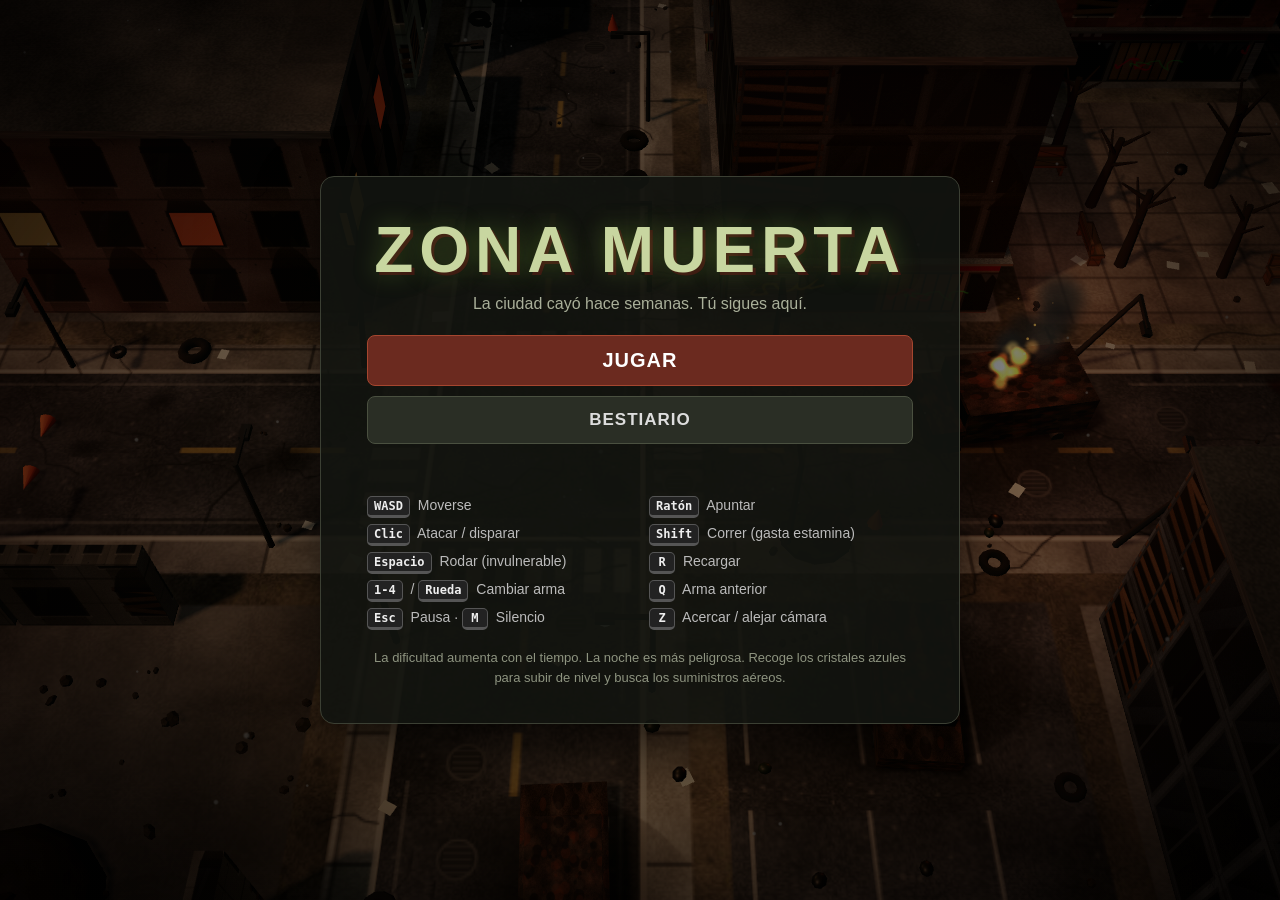
<file: index.html>
<!doctype html>
<html lang="es">
<head>
  <meta charset="utf-8">
  <meta name="viewport" content="width=device-width, initial-scale=1">
  <title>Zona Muerta</title>
  <link rel="stylesheet" href="css/style.css">
</head>
<body>
  <canvas id="gl"></canvas>
  <canvas id="hud"></canvas>
  <div id="vignette"></div>

  <div id="overlay-menu" class="overlay">
    <div class="panel">
      <h1>ZONA MUERTA</h1>
      <p class="subtitle">La ciudad cayó hace semanas. Tú sigues aquí.</p>
      <button id="btn-play" class="btn primary">JUGAR</button>
      <button id="btn-bestiary" class="btn">BESTIARIO</button>
      <p id="menu-best" class="best"></p>
      <div class="controls">
        <div><kbd>WASD</kbd> Moverse</div>
        <div><kbd>Ratón</kbd> Apuntar</div>
        <div><kbd>Clic</kbd> Atacar / disparar</div>
        <div><kbd>Shift</kbd> Correr (gasta estamina)</div>
        <div><kbd>Espacio</kbd> Rodar (invulnerable)</div>
        <div><kbd>R</kbd> Recargar</div>
        <div><kbd>1-4</kbd> / <kbd>Rueda</kbd> Cambiar arma</div>
        <div><kbd>Q</kbd> Arma anterior</div>
        <div><kbd>Esc</kbd> Pausa · <kbd>M</kbd> Silencio</div>
        <div><kbd>Z</kbd> Acercar / alejar cámara</div>
      </div>
      <p class="tip">La dificultad aumenta con el tiempo. La noche es más peligrosa. Recoge los cristales azules para subir de nivel y busca los suministros aéreos.</p>
    </div>
  </div>

  <div id="overlay-bestiary" class="overlay hidden clear">
    <div class="bestiary">
      <div class="b-head">
        <button id="b-prev" class="btn small">◀</button>
        <div>
          <div id="b-count" class="b-count"></div>
          <h2 id="b-name"></h2>
        </div>
        <button id="b-next" class="btn small">▶</button>
      </div>
      <p id="b-desc" class="b-desc"></p>
      <div id="b-stats" class="b-stats"></div>
      <div class="b-actions">
        <button id="b-reroll" class="btn">Otra variante (Espacio)</button>
        <button id="b-back" class="btn">Volver (Esc)</button>
      </div>
    </div>
  </div>

  <div id="overlay-pause" class="overlay hidden">
    <div class="panel small">
      <h2>PAUSA</h2>
      <button id="btn-resume" class="btn primary">Continuar</button>
      <button id="btn-restart" class="btn">Reiniciar</button>
      <button id="btn-quality" class="btn"></button>
      <button id="btn-pause-menu" class="btn">Menú principal</button>
    </div>
  </div>

  <div id="overlay-levelup" class="overlay hidden dim">
    <div class="levelup">
      <h2>¡SUBISTE DE NIVEL!</h2>
      <p id="levelup-title" class="subtitle"></p>
      <p class="hint">Elige una mejora (clic o teclas 1-3)</p>
      <div id="upgrade-cards"></div>
    </div>
  </div>

  <div id="overlay-gameover" class="overlay hidden">
    <div class="panel small">
      <h2 class="dead">HAS MUERTO</h2>
      <div class="stats">
        <div><span>Tiempo sobrevivido</span><b id="go-time"></b></div>
        <div><span>Nivel alcanzado</span><b id="go-level"></b></div>
        <div><span>Zombis eliminados</span><b id="go-kills"></b></div>
        <div><span>Día</span><b id="go-day"></b></div>
      </div>
      <p id="go-record" class="record"></p>
      <button id="btn-retry" class="btn primary">Reintentar (R)</button>
      <button id="btn-gameover-menu" class="btn">Menú principal</button>
    </div>
  </div>

  <script src="lib/three.min.js"></script>
  <script src="js/config.js"></script>
  <script src="js/utils.js"></script>
  <script src="js/input.js"></script>
  <script src="js/audio.js"></script>
  <script src="js/textures.js"></script>
  <script src="js/zombiemodel.js"></script>
  <script src="js/world.js"></script>
  <script src="js/player.js"></script>
  <script src="js/entities.js"></script>
  <script src="js/director.js"></script>
  <script src="js/renderer.js"></script>
  <script src="js/hud.js"></script>
  <script src="js/ui.js"></script>
  <script src="js/game.js"></script>
  <script src="js/main.js"></script>
</body>
</html>
</file>
<file: css/style.css>
* { box-sizing: border-box; margin: 0; padding: 0; }

html, body {
  width: 100%;
  height: 100%;
  overflow: hidden;
  background: #0b0d0a;
  font-family: "Trebuchet MS", "Segoe UI", sans-serif;
  color: #eee;
  user-select: none;
}

canvas#gl, canvas#hud { display: block; position: fixed; inset: 0; width: 100%; height: 100%; }
#vignette {
  position: fixed; inset: 0; pointer-events: none; z-index: 2;
  background: radial-gradient(ellipse at center, rgba(0,0,0,0) 55%, rgba(0,0,0,0.55) 100%);
}
canvas#hud { z-index: 3; }
.overlay { z-index: 10; }

.overlay {
  position: fixed;
  inset: 0;
  display: flex;
  align-items: center;
  justify-content: center;
  background: radial-gradient(ellipse at center, rgba(10, 12, 8, 0.35), rgba(0, 0, 0, 0.7));
  z-index: 10;
}
.overlay.dim { background: rgba(0, 0, 0, 0.6); }
.hidden { display: none !important; }

.panel {
  background: rgba(18, 20, 16, 0.92);
  border: 1px solid #3b3f33;
  border-radius: 14px;
  padding: 36px 46px;
  max-width: 640px;
  width: calc(100% - 32px);
  text-align: center;
  box-shadow: 0 20px 60px rgba(0, 0, 0, 0.7);
}
.panel.small { max-width: 420px; }

h1 {
  font-size: 64px;
  letter-spacing: 6px;
  color: #c8d6a0;
  text-shadow: 0 0 24px rgba(140, 200, 60, 0.35), 3px 3px 0 #3a1010;
}
h2 { font-size: 34px; letter-spacing: 3px; margin-bottom: 18px; color: #ffe08a; }
h2.dead { color: #e04a3a; font-size: 44px; text-shadow: 0 0 20px rgba(220, 40, 30, 0.5); }

.subtitle { color: #aab09a; margin: 8px 0 22px; font-size: 16px; }
.hint { color: #888; font-size: 13px; margin-bottom: 22px; }
.best { color: #ffd166; margin-top: 12px; min-height: 18px; font-size: 14px; }
.tip { color: #8e9480; font-size: 13px; margin-top: 18px; line-height: 1.5; }

.btn {
  display: block;
  width: 100%;
  margin: 10px 0;
  padding: 13px 20px;
  font: bold 17px "Trebuchet MS", sans-serif;
  letter-spacing: 1px;
  color: #ddd;
  background: #2a2e25;
  border: 1px solid #4a5040;
  border-radius: 8px;
  cursor: pointer;
  transition: background 0.15s, transform 0.1s;
}
.btn:hover { background: #3a4032; transform: translateY(-1px); }
.btn.primary { background: #6b2a1f; border-color: #a5462f; color: #fff; font-size: 20px; }
.btn.primary:hover { background: #853626; }

.controls {
  display: grid;
  grid-template-columns: 1fr 1fr;
  gap: 6px 18px;
  text-align: left;
  margin-top: 22px;
  font-size: 14px;
  color: #bbb;
}
kbd {
  display: inline-block;
  min-width: 26px;
  padding: 2px 6px;
  margin-right: 4px;
  border: 1px solid #555;
  border-bottom-width: 3px;
  border-radius: 5px;
  background: #222;
  color: #eee;
  font: bold 12px monospace;
  text-align: center;
}

.levelup { text-align: center; width: calc(100% - 32px); max-width: 900px; }
.levelup h2 { font-size: 44px; text-shadow: 0 0 20px rgba(255, 210, 90, 0.5); margin-bottom: 0; }
#upgrade-cards { display: flex; gap: 20px; justify-content: center; flex-wrap: wrap; }

.card {
  --accent: #ffd25a;
  position: relative;
  width: 230px;
  min-height: 250px;
  padding: 26px 18px 18px;
  background: linear-gradient(180deg, rgba(40, 44, 36, 0.97), rgba(20, 22, 18, 0.97));
  border: 2px solid #444;
  border-radius: 14px;
  color: #eee;
  font-family: inherit;
  cursor: pointer;
  transition: transform 0.12s, border-color 0.12s, box-shadow 0.12s;
  animation: cardIn 0.25s ease-out both;
}
.card:nth-child(2) { animation-delay: 0.06s; }
.card:nth-child(3) { animation-delay: 0.12s; }
.card:hover {
  transform: translateY(-6px) scale(1.03);
  border-color: var(--accent);
  box-shadow: 0 0 26px color-mix(in srgb, var(--accent) 45%, transparent);
}
.card-key {
  position: absolute; top: 10px; left: 12px;
  font: bold 13px monospace; color: #888;
  border: 1px solid #555; border-radius: 4px; padding: 1px 6px;
}
.card-icon { font-size: 52px; color: var(--accent); margin-bottom: 12px; line-height: 1.1; }
.card-name { font-size: 20px; font-weight: bold; margin-bottom: 10px; color: var(--accent); }
.card-desc { font-size: 15px; color: #ccc; line-height: 1.4; }
.card-count { margin-top: 16px; font-size: 12px; color: #888; text-transform: uppercase; letter-spacing: 1px; }

@keyframes cardIn {
  from { opacity: 0; transform: translateY(20px); }
  to { opacity: 1; transform: none; }
}

.stats { margin: 6px 0 16px; }
.stats div {
  display: flex; justify-content: space-between;
  padding: 9px 4px; border-bottom: 1px solid #2c2f27; font-size: 16px;
}
.stats span { color: #999; }
.stats b { color: #fff; }
.record { color: #ffd166; margin-bottom: 14px; min-height: 20px; }
.record.new { font-size: 22px; font-weight: bold; animation: pulse 0.8s infinite alternate; }
@keyframes pulse { from { opacity: 0.6; } to { opacity: 1; } }

@media (max-width: 640px) {
  h1 { font-size: 40px; }
  .controls { grid-template-columns: 1fr; }
  .panel { padding: 24px 20px; }
}

.overlay.clear { background: none; align-items: flex-end; pointer-events: none; }
.bestiary {
  pointer-events: auto;
  width: calc(100% - 32px); max-width: 760px; margin-bottom: 24px;
  background: rgba(14, 16, 12, 0.86); border: 1px solid #3b3f33; border-radius: 14px;
  padding: 18px 26px; text-align: center; box-shadow: 0 10px 40px rgba(0,0,0,0.6);
}
.b-head { display: flex; align-items: center; justify-content: space-between; gap: 16px; }
.b-head h2 { margin: 0; color: #c8d6a0; font-size: 34px; }
.b-count { color: #888; font-size: 12px; letter-spacing: 2px; }
.btn.small { width: 56px; margin: 0; font-size: 20px; padding: 10px 0; }
.b-desc { color: #c4c8b8; margin: 10px 0 14px; line-height: 1.45; }
.b-stats { display: grid; grid-template-columns: 1fr 1fr; gap: 6px 22px; text-align: left; font-size: 14px; }
.b-stat { display: flex; align-items: center; gap: 10px; }
.b-stat span { width: 74px; color: #999; }
.b-stat i { flex: 1; height: 8px; background: #2a2d25; border-radius: 4px; overflow: hidden; }
.b-stat i b { display: block; height: 100%; background: linear-gradient(90deg, #8a2a1f, #e0503a); }
.b-stat em { color: #ffd166; font-style: normal; }
.b-actions { display: flex; gap: 12px; margin-top: 12px; }
.b-actions .btn { margin: 0; }
@media (max-width: 640px) { .b-stats { grid-template-columns: 1fr; } }
</file>
